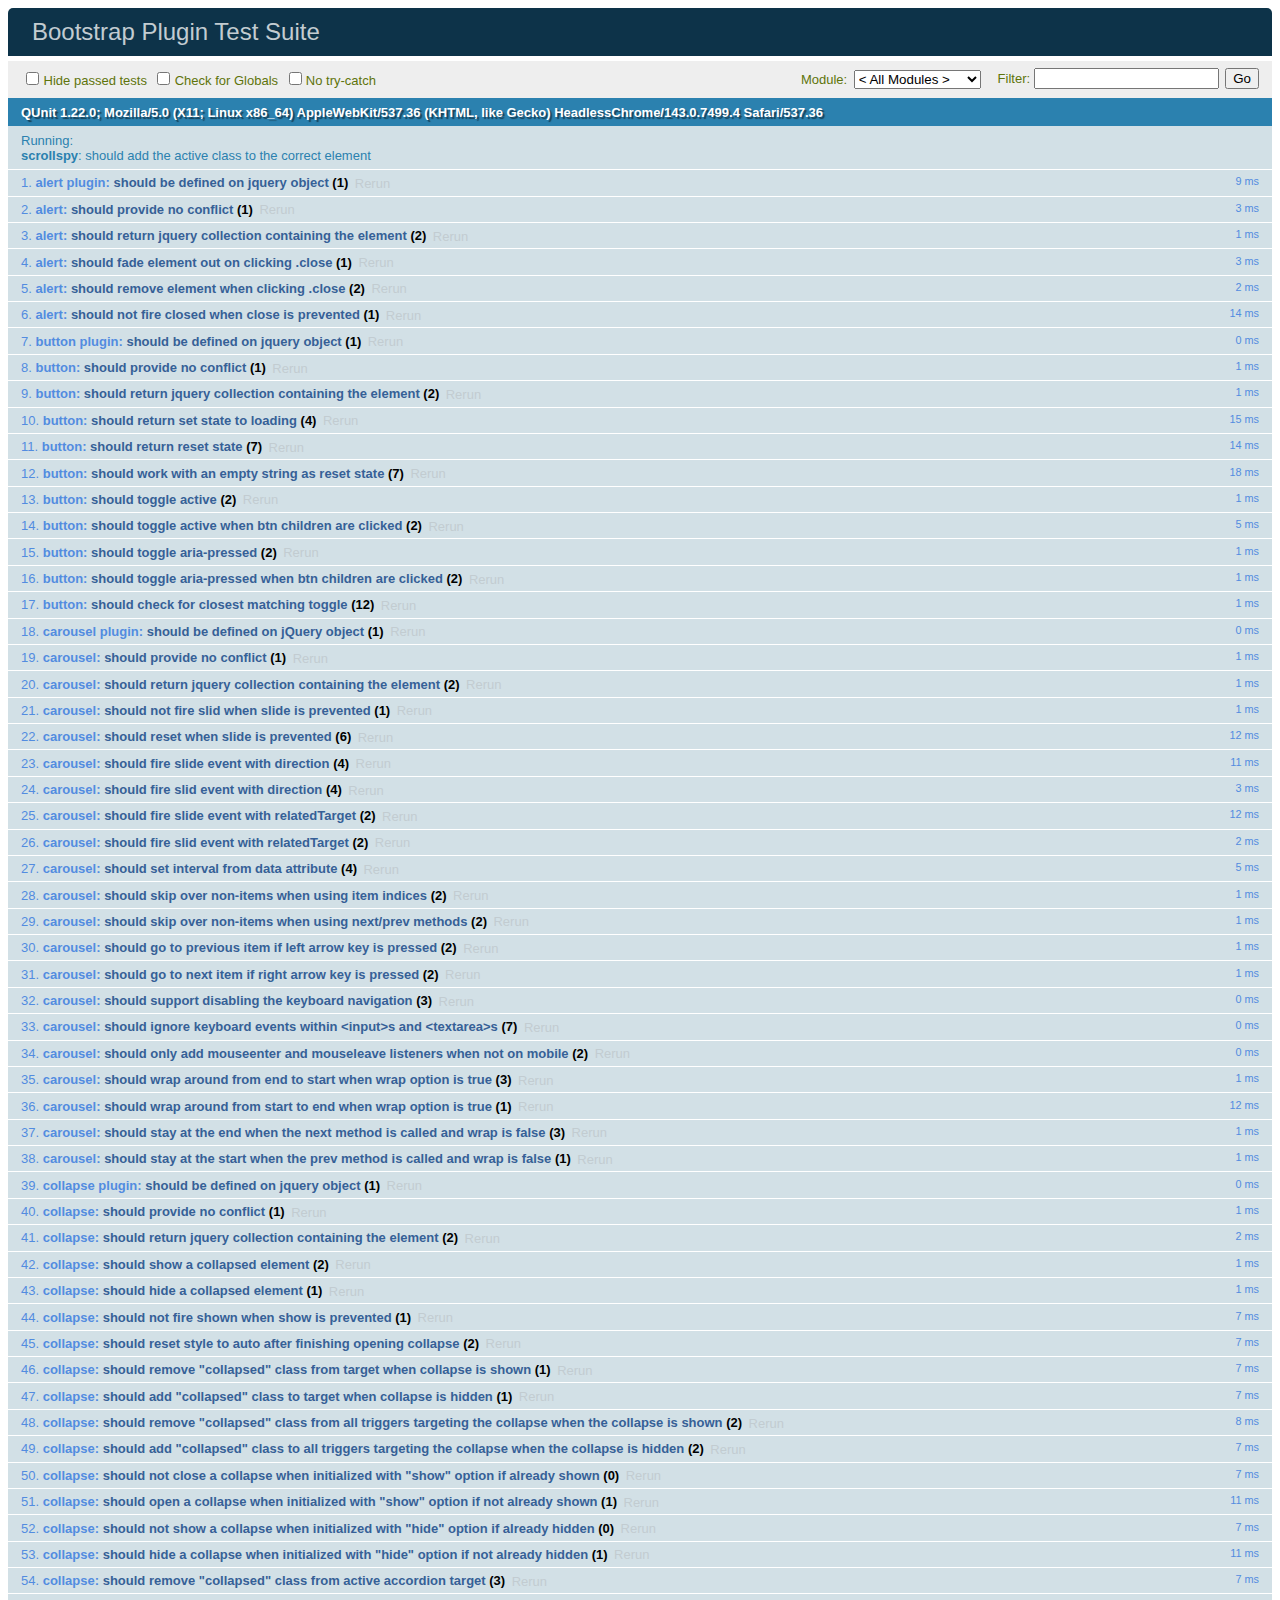
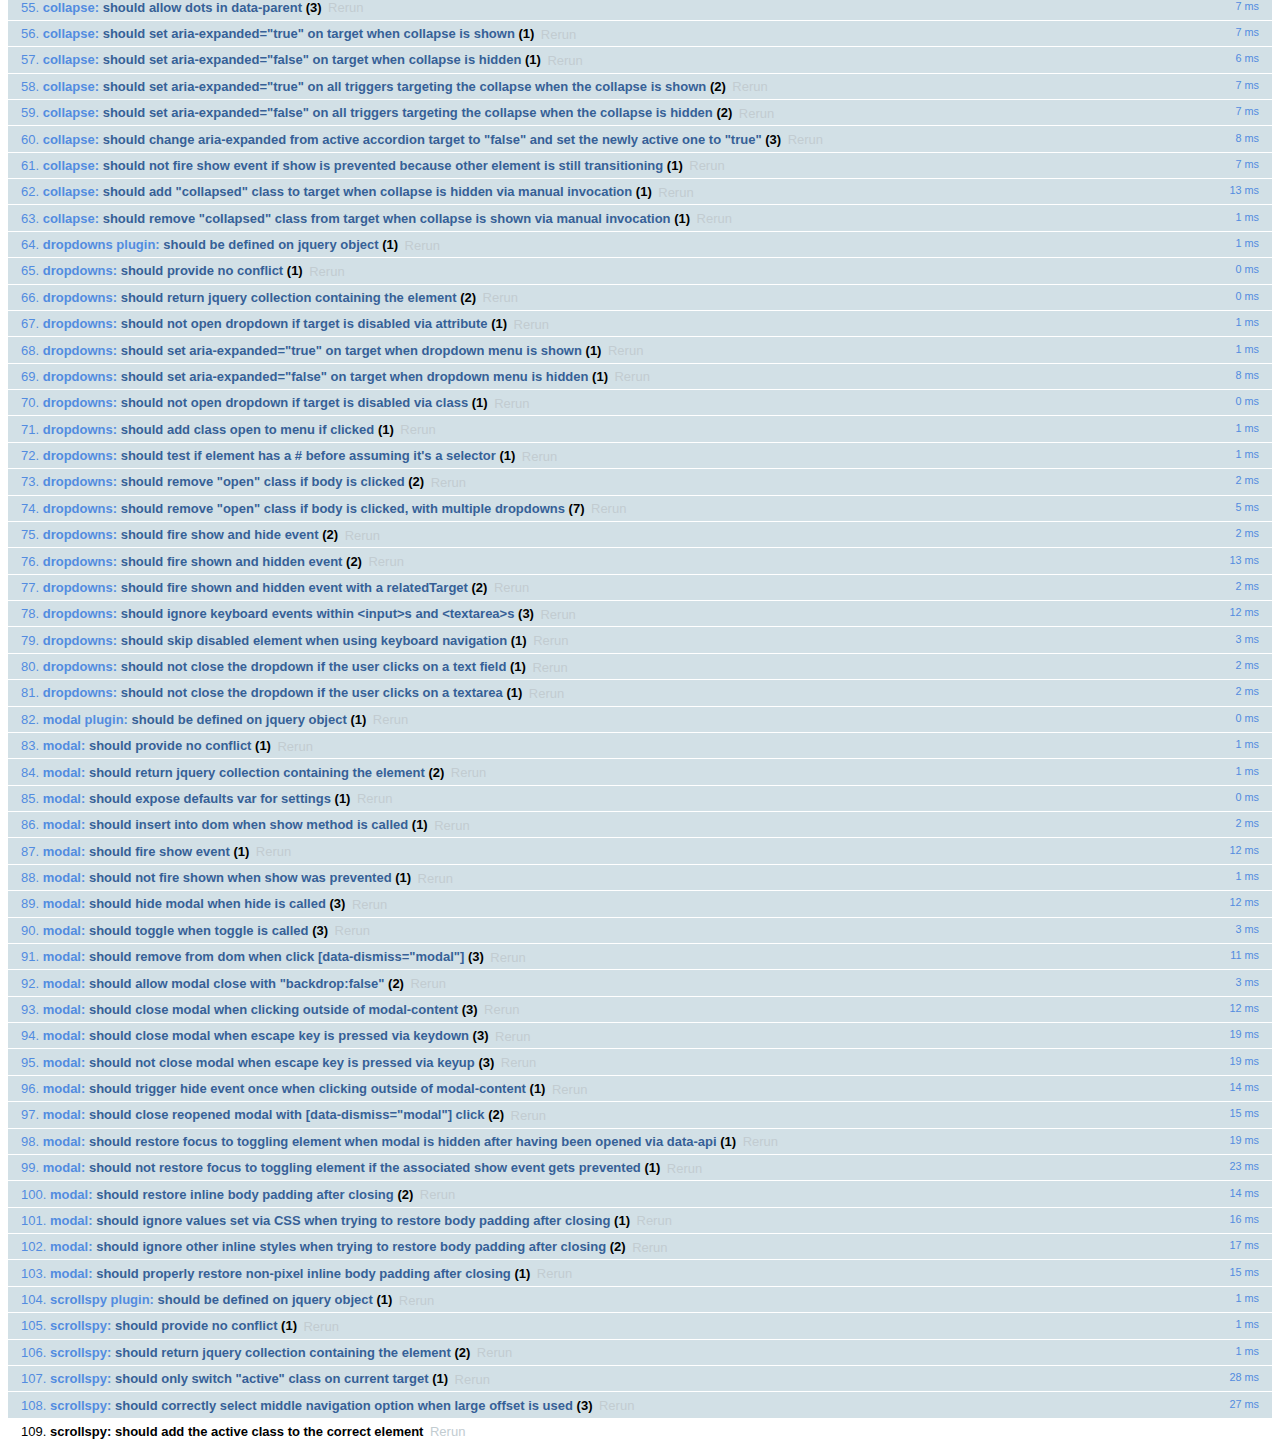
<file: JS/js/tests/index.html>
<!DOCTYPE html>
<html>
  <head>
    <meta charset="utf-8">
    <title>Bootstrap Plugin Test Suite</title>
    <meta name="viewport" content="width=device-width, initial-scale=1">

    <!-- jQuery -->
    <script src="vendor/jquery.min.js"></script>
    <script>
      // Disable jQuery event aliases to ensure we don't accidentally use any of them
      (function () {
        var eventAliases = [
          'blur',
          'focus',
          'focusin',
          'focusout',
          'load',
          'resize',
          'scroll',
          'unload',
          'click',
          'dblclick',
          'mousedown',
          'mouseup',
          'mousemove',
          'mouseover',
          'mouseout',
          'mouseenter',
          'mouseleave',
          'change',
          'select',
          'submit',
          'keydown',
          'keypress',
          'keyup',
          'error',
          'contextmenu',
          'hover',
          'bind',
          'unbind',
          'delegate',
          'undelegate'
        ]
        for (var i = 0; i < eventAliases.length; i++) {
          var eventAlias = eventAliases[i]
          $.fn[eventAlias] = function () {
            throw new Error('Using the ".' + eventAlias + '()" method is not allowed, so that Bootstrap can be compatible with custom jQuery builds which exclude the "event aliases" module that defines said method. See https://github.com/twbs/bootstrap/blob/master/CONTRIBUTING.md#js')
          }
        }
      })()
    </script>

    <!-- QUnit -->
    <link rel="stylesheet" href="vendor/qunit.css" media="screen">
    <script src="vendor/qunit.js"></script>
    <script>
      // See https://github.com/axemclion/grunt-saucelabs#test-result-details-with-qunit
      var log = []
      // Require assert.expect in each test
      QUnit.config.requireExpects = true
      QUnit.done(function (testResults) {
        var tests = []
        for (var i = 0, len = log.length; i < len; i++) {
          var details = log[i]
          tests.push({
            name: details.name,
            result: details.result,
            expected: details.expected,
            actual: details.actual,
            source: details.source
          })
        }
        testResults.tests = tests

        window.global_test_results = testResults
      })

      QUnit.testStart(function (testDetails) {
        $(window).scrollTop(0)
        QUnit.log(function (details) {
          if (!details.result) {
            details.name = testDetails.name
            log.push(details)
          }
        })
      })

      // Cleanup
      QUnit.testDone(function () {
        $('#qunit-fixture').empty()
        $('#modal-test, .modal-backdrop').remove()
      })

      // Display fixture on-screen on iOS to avoid false positives
      if (/iPhone|iPad|iPod/.test(navigator.userAgent)) {
        QUnit.begin(function() {
          $('#qunit-fixture').css({ top: 0, left: 0 })
        })

        QUnit.done(function () {
          $('#qunit-fixture').css({ top: '', left: '' })
        })
      }

      // Disable deprecated global QUnit method aliases in preparation for QUnit v2
      (function () {
        var methodNames = [
          'async',
          'asyncTest',
          'deepEqual',
          'equal',
          'expect',
          'module',
          'notDeepEqual',
          'notEqual',
          'notPropEqual',
          'notStrictEqual',
          'ok',
          'propEqual',
          'push',
          'start',
          'stop',
          'strictEqual',
          'test',
          'throws'
        ];
        for (var i = 0; i < methodNames.length; i++) {
          var methodName = methodNames[i];
          window[methodName] = undefined;
        }
      })();
    </script>

    <!-- Plugin sources -->
    <script>$.support.transition = false</script>
    <script src="../../js/alert.js"></script>
    <script src="../../js/button.js"></script>
    <script src="../../js/carousel.js"></script>
    <script src="../../js/collapse.js"></script>
    <script src="../../js/dropdown.js"></script>
    <script src="../../js/modal.js"></script>
    <script src="../../js/scrollspy.js"></script>
    <script src="../../js/tab.js"></script>
    <script src="../../js/tooltip.js"></script>
    <script src="../../js/popover.js"></script>
    <script src="../../js/affix.js"></script>

    <!-- Unit tests -->
    <script src="unit/alert.js"></script>
    <script src="unit/button.js"></script>
    <script src="unit/carousel.js"></script>
    <script src="unit/collapse.js"></script>
    <script src="unit/dropdown.js"></script>
    <script src="unit/modal.js"></script>
    <script src="unit/scrollspy.js"></script>
    <script src="unit/tab.js"></script>
    <script src="unit/tooltip.js"></script>
    <script src="unit/popover.js"></script>
    <script src="unit/affix.js"></script>

  </head>
  <body>
    <div id="qunit-container">
      <div id="qunit"></div>
      <div id="qunit-fixture"></div>
    </div>
  </body>
</html>
</file>
<file: JS/js/tests/vendor/qunit.css>
/*!
 * QUnit 1.22.0
 * https://qunitjs.com/
 *
 * Copyright jQuery Foundation and other contributors
 * Released under the MIT license
 * https://jquery.org/license
 *
 * Date: 2016-02-23T15:57Z
 */

/** Font Family and Sizes */

#qunit-tests, #qunit-header, #qunit-banner, #qunit-testrunner-toolbar, #qunit-filteredTest, #qunit-userAgent, #qunit-testresult {
	font-family: "Helvetica Neue Light", "HelveticaNeue-Light", "Helvetica Neue", Calibri, Helvetica, Arial, sans-serif;
}

#qunit-testrunner-toolbar, #qunit-filteredTest, #qunit-userAgent, #qunit-testresult, #qunit-tests li { font-size: small; }
#qunit-tests { font-size: smaller; }


/** Resets */

#qunit-tests, #qunit-header, #qunit-banner, #qunit-filteredTest, #qunit-userAgent, #qunit-testresult, #qunit-modulefilter {
	margin: 0;
	padding: 0;
}


/** Header */

#qunit-header {
	padding: 0.5em 0 0.5em 1em;

	color: #8699A4;
	background-color: #0D3349;

	font-size: 1.5em;
	line-height: 1em;
	font-weight: 400;

	border-radius: 5px 5px 0 0;
}

#qunit-header a {
	text-decoration: none;
	color: #C2CCD1;
}

#qunit-header a:hover,
#qunit-header a:focus {
	color: #FFF;
}

#qunit-testrunner-toolbar label {
	display: inline-block;
	padding: 0 0.5em 0 0.1em;
}

#qunit-banner {
	height: 5px;
}

#qunit-testrunner-toolbar {
	padding: 0.5em 1em 0.5em 1em;
	color: #5E740B;
	background-color: #EEE;
	overflow: hidden;
}

#qunit-filteredTest {
	padding: 0.5em 1em 0.5em 1em;
	background-color: #F4FF77;
	color: #366097;
}

#qunit-userAgent {
	padding: 0.5em 1em 0.5em 1em;
	background-color: #2B81AF;
	color: #FFF;
	text-shadow: rgba(0, 0, 0, 0.5) 2px 2px 1px;
}

#qunit-modulefilter-container {
	float: right;
	padding: 0.2em;
}

.qunit-url-config {
	display: inline-block;
	padding: 0.1em;
}

.qunit-filter {
	display: block;
	float: right;
	margin-left: 1em;
}

/** Tests: Pass/Fail */

#qunit-tests {
	list-style-position: inside;
}

#qunit-tests li {
	padding: 0.4em 1em 0.4em 1em;
	border-bottom: 1px solid #FFF;
	list-style-position: inside;
}

#qunit-tests > li {
	display: none;
}

#qunit-tests li.running,
#qunit-tests li.pass,
#qunit-tests li.fail,
#qunit-tests li.skipped {
	display: list-item;
}

#qunit-tests.hidepass {
	position: relative;
}

#qunit-tests.hidepass li.running,
#qunit-tests.hidepass li.pass {
	visibility: hidden;
	position: absolute;
	width:   0;
	height:  0;
	padding: 0;
	border:  0;
	margin:  0;
}

#qunit-tests li strong {
	cursor: pointer;
}

#qunit-tests li.skipped strong {
	cursor: default;
}

#qunit-tests li a {
	padding: 0.5em;
	color: #C2CCD1;
	text-decoration: none;
}

#qunit-tests li p a {
	padding: 0.25em;
	color: #6B6464;
}
#qunit-tests li a:hover,
#qunit-tests li a:focus {
	color: #000;
}

#qunit-tests li .runtime {
	float: right;
	font-size: smaller;
}

.qunit-assert-list {
	margin-top: 0.5em;
	padding: 0.5em;

	background-color: #FFF;

	border-radius: 5px;
}

.qunit-source {
	margin: 0.6em 0 0.3em;
}

.qunit-collapsed {
	display: none;
}

#qunit-tests table {
	border-collapse: collapse;
	margin-top: 0.2em;
}

#qunit-tests th {
	text-align: right;
	vertical-align: top;
	padding: 0 0.5em 0 0;
}

#qunit-tests td {
	vertical-align: top;
}

#qunit-tests pre {
	margin: 0;
	white-space: pre-wrap;
	word-wrap: break-word;
}

#qunit-tests del {
	background-color: #E0F2BE;
	color: #374E0C;
	text-decoration: none;
}

#qunit-tests ins {
	background-color: #FFCACA;
	color: #500;
	text-decoration: none;
}

/*** Test Counts */

#qunit-tests b.counts                       { color: #000; }
#qunit-tests b.passed                       { color: #5E740B; }
#qunit-tests b.failed                       { color: #710909; }

#qunit-tests li li {
	padding: 5px;
	background-color: #FFF;
	border-bottom: none;
	list-style-position: inside;
}

/*** Passing Styles */

#qunit-tests li li.pass {
	color: #3C510C;
	background-color: #FFF;
	border-left: 10px solid #C6E746;
}

#qunit-tests .pass                          { color: #528CE0; background-color: #D2E0E6; }
#qunit-tests .pass .test-name               { color: #366097; }

#qunit-tests .pass .test-actual,
#qunit-tests .pass .test-expected           { color: #999; }

#qunit-banner.qunit-pass                    { background-color: #C6E746; }

/*** Failing Styles */

#qunit-tests li li.fail {
	color: #710909;
	background-color: #FFF;
	border-left: 10px solid #EE5757;
	white-space: pre;
}

#qunit-tests > li:last-child {
	border-radius: 0 0 5px 5px;
}

#qunit-tests .fail                          { color: #000; background-color: #EE5757; }
#qunit-tests .fail .test-name,
#qunit-tests .fail .module-name             { color: #000; }

#qunit-tests .fail .test-actual             { color: #EE5757; }
#qunit-tests .fail .test-expected           { color: #008000; }

#qunit-banner.qunit-fail                    { background-color: #EE5757; }

/*** Skipped tests */

#qunit-tests .skipped {
	background-color: #EBECE9;
}

#qunit-tests .qunit-skipped-label {
	background-color: #F4FF77;
	display: inline-block;
	font-style: normal;
	color: #366097;
	line-height: 1.8em;
	padding: 0 0.5em;
	margin: -0.4em 0.4em -0.4em 0;
}

/** Result */

#qunit-testresult {
	padding: 0.5em 1em 0.5em 1em;

	color: #2B81AF;
	background-color: #D2E0E6;

	border-bottom: 1px solid #FFF;
}
#qunit-testresult .module-name {
	font-weight: 700;
}

/** Fixture */

#qunit-fixture {
	position: absolute;
	top: -10000px;
	left: -10000px;
	width: 1000px;
	height: 1000px;
}
</file>
